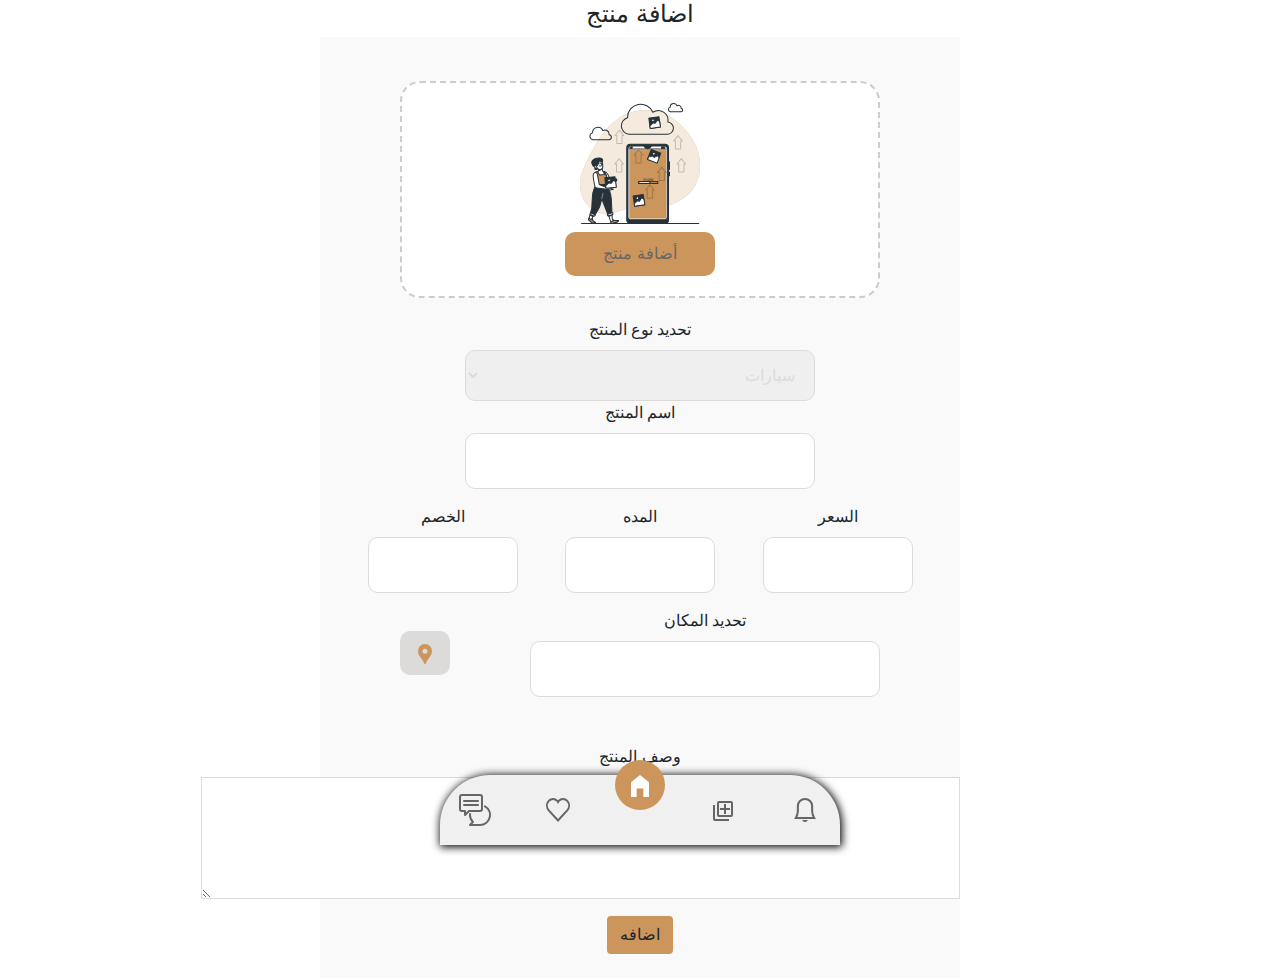
<file: addproduct.html>
<!DOCTYPE html>
<html lang="en" dir="rtl">

<head>
    <meta charset="UTF-8">
    <meta http-equiv="X-UA-Compatible" content="IE=edge">
    <meta name="viewport" content="width=device-width, initial-scale=1.0">
    <link rel="stylesheet" href="css/style.css">
    <link href="https://cdn.jsdelivr.net/npm/bootstrap@5.0.2/dist/css/bootstrap.min.css" rel="stylesheet">
    <link rel="stylesheet" href="https://cdnjs.cloudflare.com/ajax/libs/font-awesome/6.3.0/css/all.min.css">
    <link rel="stylesheet" href="https://cdnjs.cloudflare.com/ajax/libs/OwlCarousel2/2.3.4/assets/owl.carousel.min.css"
        integrity="sha512-tS3S5qG0BlhnQROyJXvNjeEM4UpMXHrQfTGmbQ1gKmelCxlSEBUaxhRBj/EFTzpbP4RVSrpEikbmdJobCvhE3g=="
        crossorigin="anonymous" referrerpolicy="no-referrer" />
    <link rel="stylesheet"
        href="https://cdnjs.cloudflare.com/ajax/libs/OwlCarousel2/2.3.4/assets/owl.theme.default.min.css"
        integrity="sha512-sMXtMNL1zRzolHYKEujM2AqCLUR9F2C4/05cdbxjjLSRvMQIciEPCQZo++nk7go3BtSuK9kfa/s+a4f4i5pLkw=="
        crossorigin="anonymous" referrerpolicy="no-referrer" />

    <title>LEPGO</title>
    <link rel="stylesheet" href="https://stackpath.bootstrapcdn.com/bootstrap/4.5.2/css/bootstrap.min.css"
        crossorigin="anonymous">
    <link rel="stylesheet" href="https://stackpath.bootstrapcdn.com/font-awesome/4.7.0/css/font-awesome.min.css"
        crossorigin="anonymous">
    <script src="https://code.jquery.com/jquery-1.11.3.min.js" crossorigin="anonymous"></script>
    <script src="https://stackpath.bootstrapcdn.com/bootstrap/4.5.2/js/bootstrap.min.js"
        crossorigin="anonymous"></script>
</head>

<body>



    <!--Section Add Products-->
    <section class="Addproduct">
        <div>
            <h4 class="text-center">اضافة منتج</h4>
        </div>
        <div class="details_product  m-auto py-4">
            <div id="drop-area">
                <form class="my-form text-center">
                    <div id="trustForm">
                        <input type="file" id="fileElem" multiple accept="image/*" onchange="handleFiles(this.files)">
                        <label class="button" for="fileElem">
                            <img src="imgs/Uploading-bro.svg" alt="">
                        </label>
                        <br>
                        <span>أضافة منتج</span>
                    </div>
                    <div>
                        <label for="cars">تحديد نوع المنتج</label>
                        <br>
                        <select id="cars" name="cars">
                            <option value="volvo">سيارات</option>
                            <option value="saab">اجهزة الكترونيه</option>
                            <option value="fiat">اجهوه كهربائيه</option>
                            <option value="audi">اجهزه طبيه</option>
                        </select>
                    </div>
                    <div>
                        <label for="text">اسم المنتج</label>
                        <br>
                        <input type="text" name="text" id="text">
                    </div>
                    <div class="d-flex justify-content-evenly align-items-center price mt-3">
                        <div >
                            <label for="text">السعر</label>
                            <br>
                            <input type="text" name="text" id="text">
                        </div>
                        <div >
                            <label for="text">المده</label>
                            <br>
                            <input type="text" name="text" id="text">
                        </div>
                        <div >
                            <label for="text">الخصم</label>
                            <br>
                            <input type="text" name="text" id="text">
                        </div>
                    </div>
                    <div class="d-flex justify-content-evenly  s mt-3">
                        <div>
                            <label for="place">تحديد المكان</label>
                            <br>
                            <input type="text" id="place">
                        </div>
                        <div class="square">
                            <img src="imgs/location_pin.svg" alt="">
                        </div>
                    </div>
                    <div class="mt-5">
                        <label for="descripe">وصف المنتج</label>
                        <br>
                        <textarea name="textarea" id="textarea" cols="80" rows=5"></textarea>
                    </div>
                    <button class="btn" id="add">اضافه</button>
                </form>
            </div>
        </div>
    </section>
    <!--Section Add Products-->
















    <!--section Footer-->
    <section class="nav_footer">
        <div class="footer_items d-flex justify-content-between align-items-center ">
            <div>
                <a href="notification.html">
                    <img src="imgs/alarm.svg" alt="alarm">
                </a>
            </div>
            <div><a href="addproduct.html"><img src="imgs/add_to_photos.svg" alt="alarm"></a></div>
            <div><a href="index.html"><img src="imgs/home_filled.svg" alt="alarm"></a></div>
            <div><a href="favourite.html"><img src="imgs/favorite.svg" alt="alarm"></a></div>
            <div><a href="chat.html"><img src="imgs/13-chat.svg" alt="alarm"></a></div>
        </div>
    </section>
    <!--section Footer-->





    <script src="https://cdnjs.cloudflare.com/ajax/libs/jquery/3.6.4/jquery.min.js"
        integrity="sha512-pumBsjNRGGqkPzKHndZMaAG+bir374sORyzM3uulLV14lN5LyykqNk8eEeUlUkB3U0M4FApyaHraT65ihJhDpQ=="
        crossorigin="anonymous" referrerpolicy="no-referrer"></script>
    <script src="https://cdnjs.cloudflare.com/ajax/libs/OwlCarousel2/2.3.4/owl.carousel.min.js"
        integrity="sha512-bPs7Ae6pVvhOSiIcyUClR7/q2OAsRiovw4vAkX+zJbw3ShAeeqezq50RIIcIURq7Oa20rW2n2q+fyXBNcU9lrw=="
        crossorigin="anonymous" referrerpolicy="no-referrer"></script>
    <script src="https://cdn.jsdelivr.net/npm/bootstrap@5.0.2/dist/js/bootstrap.bundle.min.js"></script>
    <script src="js/index.js"></script>
</body>

</html>
</file>
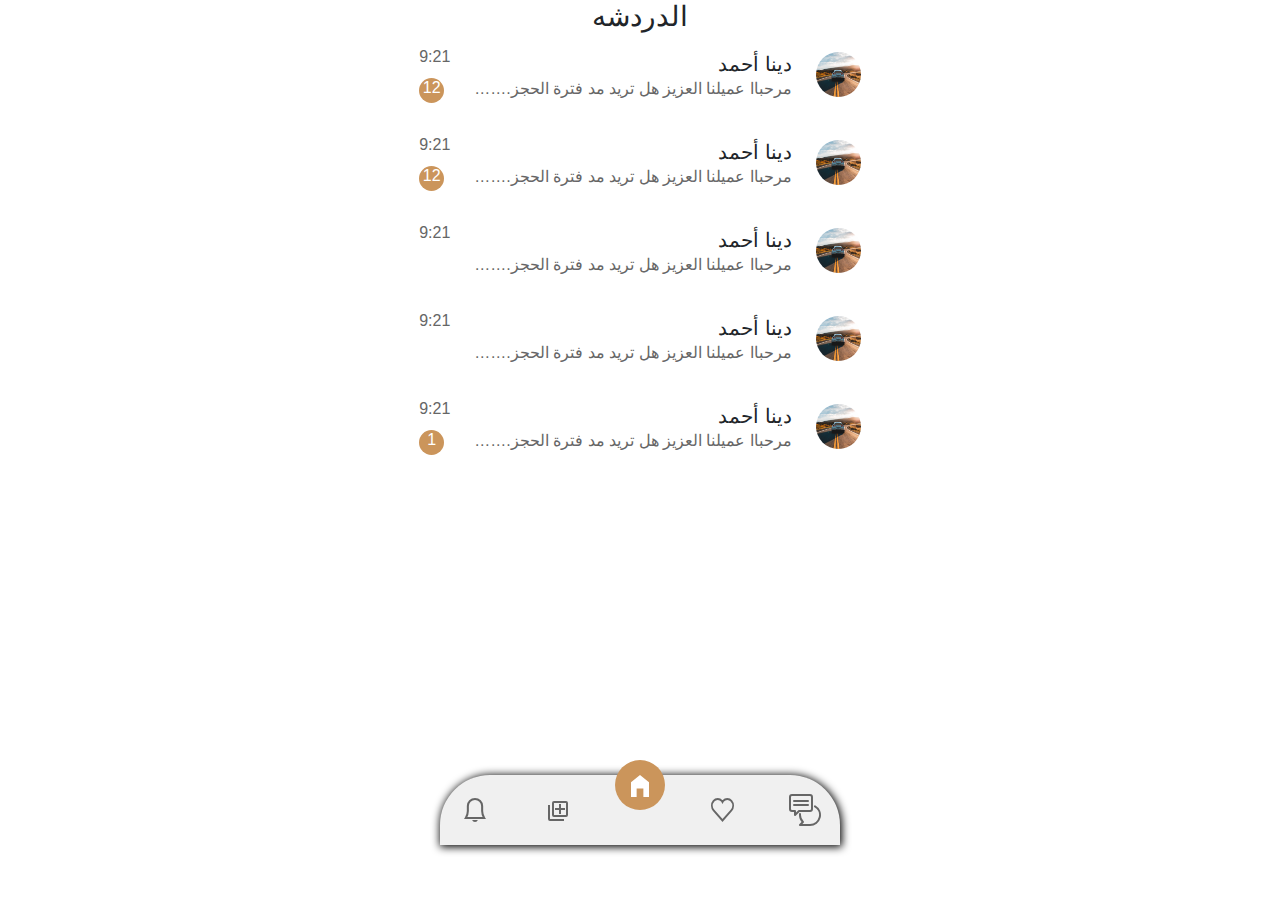
<file: chat.html>
<!DOCTYPE html>
<html lang="en">

<head>
    <meta charset="UTF-8">
    <meta http-equiv="X-UA-Compatible" content="IE=edge">
    <meta name="viewport" content="width=device-width, initial-scale=1.0">
    <link rel="stylesheet" href="css/style.css">
    <link href="https://cdn.jsdelivr.net/npm/bootstrap@5.0.2/dist/css/bootstrap.min.css" rel="stylesheet">
    <link rel="stylesheet" href="https://cdnjs.cloudflare.com/ajax/libs/font-awesome/6.3.0/css/all.min.css">
    <link rel="stylesheet" href="https://cdnjs.cloudflare.com/ajax/libs/OwlCarousel2/2.3.4/assets/owl.carousel.min.css"
        integrity="sha512-tS3S5qG0BlhnQROyJXvNjeEM4UpMXHrQfTGmbQ1gKmelCxlSEBUaxhRBj/EFTzpbP4RVSrpEikbmdJobCvhE3g=="
        crossorigin="anonymous" referrerpolicy="no-referrer" />
    <link rel="stylesheet"
        href="https://cdnjs.cloudflare.com/ajax/libs/OwlCarousel2/2.3.4/assets/owl.theme.default.min.css"
        integrity="sha512-sMXtMNL1zRzolHYKEujM2AqCLUR9F2C4/05cdbxjjLSRvMQIciEPCQZo++nk7go3BtSuK9kfa/s+a4f4i5pLkw=="
        crossorigin="anonymous" referrerpolicy="no-referrer" />

    <title>LEPGO</title>
    <link rel="stylesheet" href="https://stackpath.bootstrapcdn.com/bootstrap/4.5.2/css/bootstrap.min.css"
        crossorigin="anonymous">
    <link rel="stylesheet" href="https://stackpath.bootstrapcdn.com/font-awesome/4.7.0/css/font-awesome.min.css"
        crossorigin="anonymous">
    <script src="https://code.jquery.com/jquery-1.11.3.min.js" crossorigin="anonymous"></script>
    <script src="https://stackpath.bootstrapcdn.com/bootstrap/4.5.2/js/bootstrap.min.js"
        crossorigin="anonymous"></script>
</head>

<body>



    <!--section Chat-->
    <section>
        <h3 class="text-center">الدردشه</h3>
        <div class="contianer">
            <div class="big_chat m-auto">
                <div class="chat d-flex justify-content-center align-content-start">
                    <div>
                        <span> 9:21</span>
                        <div class="circle mt-3">12</div>
                    </div>
                    <div class="text-right px-4 chat_dialoge">
                        <h5>دينا أحمد</h5>
                        <p>…….مرحباا عميلنا العزيز هل تريد مد فترة الحجز</p>
                    </div>
                    <div>
                        <img src="imgs/Group 70@3x.png" alt="">
                    </div>
                </div>
                <div class="chat d-flex justify-content-center align-content-start">
                    <div>
                        <span> 9:21</span>
                        <div class="circle mt-3">12</div>
                    </div>
                    <div class="text-right px-4 chat_dialoge">
                        <h5>دينا أحمد</h5>
                        <p>…….مرحباا عميلنا العزيز هل تريد مد فترة الحجز</p>
                    </div>
                    <div>
                        <img src="imgs/Group 70@3x.png" alt="">
                    </div>
                </div>
                <div class="chat d-flex justify-content-center align-content-start">
                    <div>
                        <span> 9:21</span>
                        <!-- <div class="circle mt-3">12</div> -->
                    </div>
                    <div class="text-right px-4 chat_dialoge">
                        <h5>دينا أحمد</h5>
                        <p>…….مرحباا عميلنا العزيز هل تريد مد فترة الحجز</p>
                    </div>
                    <div>
                        <img src="imgs/Group 70@3x.png" alt="">
                    </div>
                </div>
                <div class="chat d-flex justify-content-center align-content-start">
                    <div>
                        <span> 9:21</span>
                        <!-- <div class="circle mt-3">12</div> -->
                    </div>
                    <div class="text-right px-4 chat_dialoge">
                        <h5>دينا أحمد</h5>
                        <p>…….مرحباا عميلنا العزيز هل تريد مد فترة الحجز</p>
                    </div>
                    <div>
                        <img src="imgs/Group 70@3x.png" alt="">
                    </div>
                </div>
                <div class="chat d-flex justify-content-center align-content-start">
                    <div>
                        <span> 9:21</span>
                        <div class="circle mt-3">1</div>
                    </div>
                    <div class="text-right px-4 chat_dialoge">
                        <h5>دينا أحمد</h5>
                        <p>…….مرحباا عميلنا العزيز هل تريد مد فترة الحجز</p>
                    </div>
                    <div>
                        <img src="imgs/Group 70@3x.png" alt="">
                    </div>
                </div>

            </div>
        </div>
    </section>
    <!--section chat-->





    <!--section Footer-->
    <section class="nav_footer">
        <div class="footer_items d-flex justify-content-between align-items-center ">
            <div>
                <a href="notification.html">
                    <img src="imgs/alarm.svg" alt="alarm">
                </a>
            </div>
            <div><a href="addproduct.html"><img src="imgs/add_to_photos.svg" alt="alarm"></a></div>
            <div><a href="index.html"><img src="imgs/home_filled.svg" alt="alarm"></a></div>
            <div><a href="favourite.html"><img src="imgs/favorite.svg" alt="alarm"></a></div>
            <div><a href="chat.html"><img src="imgs/13-chat.svg" alt="alarm"></a></div>
        </div>
    </section>
    <!--section Footer-->















    <script src="https://cdnjs.cloudflare.com/ajax/libs/jquery/3.6.4/jquery.min.js"
        integrity="sha512-pumBsjNRGGqkPzKHndZMaAG+bir374sORyzM3uulLV14lN5LyykqNk8eEeUlUkB3U0M4FApyaHraT65ihJhDpQ=="
        crossorigin="anonymous" referrerpolicy="no-referrer"></script>
    <script src="https://cdnjs.cloudflare.com/ajax/libs/OwlCarousel2/2.3.4/owl.carousel.min.js"
        integrity="sha512-bPs7Ae6pVvhOSiIcyUClR7/q2OAsRiovw4vAkX+zJbw3ShAeeqezq50RIIcIURq7Oa20rW2n2q+fyXBNcU9lrw=="
        crossorigin="anonymous" referrerpolicy="no-referrer"></script>
    <script src="https://cdn.jsdelivr.net/npm/bootstrap@5.0.2/dist/js/bootstrap.bundle.min.js"></script>
    <script src="js/index.js"></script>
</body>

</html>
</file>
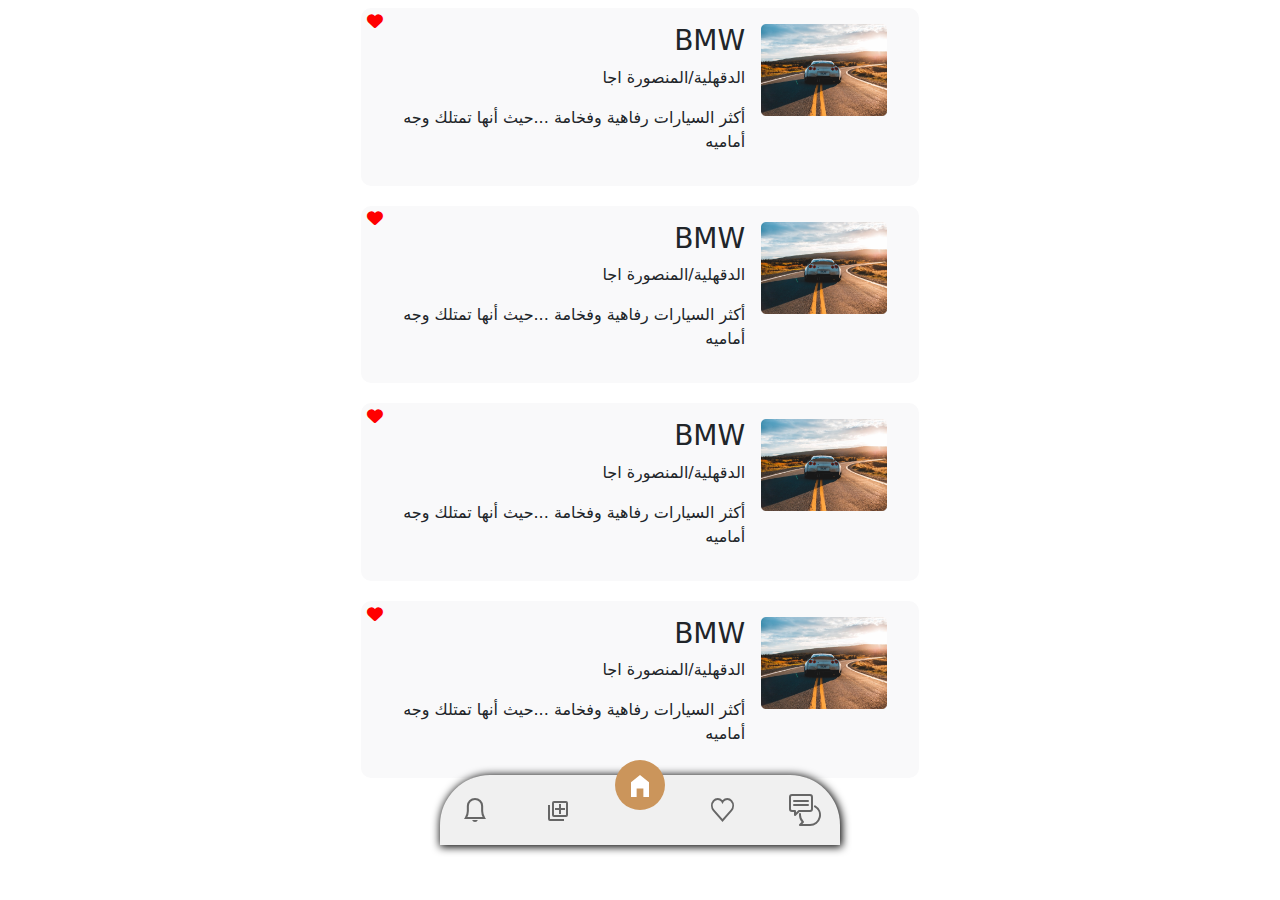
<file: favourite.html>
<!DOCTYPE html>
<html lang="en">

<head>
    <meta charset="UTF-8">
    <meta http-equiv="X-UA-Compatible" content="IE=edge">
    <meta name="viewport" content="width=device-width, initial-scale=1.0">
    <link rel="stylesheet" href="css/style.css">
    <link href="https://cdn.jsdelivr.net/npm/bootstrap@5.0.2/dist/css/bootstrap.min.css" rel="stylesheet">
    <link rel="stylesheet" href="https://cdnjs.cloudflare.com/ajax/libs/font-awesome/6.3.0/css/all.min.css">
    <link rel="stylesheet" href="https://cdnjs.cloudflare.com/ajax/libs/OwlCarousel2/2.3.4/assets/owl.carousel.min.css"
        integrity="sha512-tS3S5qG0BlhnQROyJXvNjeEM4UpMXHrQfTGmbQ1gKmelCxlSEBUaxhRBj/EFTzpbP4RVSrpEikbmdJobCvhE3g=="
        crossorigin="anonymous" referrerpolicy="no-referrer" />
    <link rel="stylesheet"
        href="https://cdnjs.cloudflare.com/ajax/libs/OwlCarousel2/2.3.4/assets/owl.theme.default.min.css"
        integrity="sha512-sMXtMNL1zRzolHYKEujM2AqCLUR9F2C4/05cdbxjjLSRvMQIciEPCQZo++nk7go3BtSuK9kfa/s+a4f4i5pLkw=="
        crossorigin="anonymous" referrerpolicy="no-referrer" />
</head>

<body>

    <section class="fav_items mt-2">
        <div class="container">
            <div class="m-auto items">
                <div class="image d-flex justify-content-center align-items-start py-3 px-3">
                    <div dir="rtl">
                        <h3>BMW</h3>
                        <p>الدقهلية/المنصورة اجا</p>
                        <p>أكثر السيارات رفاهية وفخامة ...حيث أنها تمتلك وجه أماميه</p>
                    </div>
                    <img src="imgs/Group 70@3x.png" alt="" class="px-3">
                    <div class="heart"><i class="fa-solid fa-heart" id="heart"></i></div>
                </div>
                <div class="image d-flex justify-content-center align-items-start py-3 px-3">
                    <div dir="rtl">
                        <h3>BMW</h3>
                        <p>الدقهلية/المنصورة اجا</p>
                        <p>أكثر السيارات رفاهية وفخامة ...حيث أنها تمتلك وجه أماميه</p>
                    </div>
                    <img src="imgs/Group 70@3x.png" alt="" class="px-3">
                    <div class="heart"><i class="fa-solid fa-heart" id="heart"></i></div>
                </div>
                <div class="image d-flex justify-content-center align-items-start py-3 px-3">
                    <div dir="rtl">
                        <h3>BMW</h3>
                        <p>الدقهلية/المنصورة اجا</p>
                        <p>أكثر السيارات رفاهية وفخامة ...حيث أنها تمتلك وجه أماميه</p>
                    </div>
                    <img src="imgs/Group 70@3x.png" alt="" class="px-3">
                    <div class="heart"><i class="fa-solid fa-heart" id="heart"></i></div>
                </div>
                <div class="image d-flex justify-content-center align-items-start py-3 px-3">
                    <div dir="rtl">
                        <h3>BMW</h3>
                        <p>الدقهلية/المنصورة اجا</p>
                        <p>أكثر السيارات رفاهية وفخامة ...حيث أنها تمتلك وجه أماميه</p>
                    </div>
                    <img src="imgs/Group 70@3x.png" alt="" class="px-3">
                    <div class="heart"><i class="fa-solid fa-heart" id="heart"></i></div>
                </div>
            </div>
        </div>
    </section>








    <!--section Footer-->
    <section class="nav_footer">
        <div class="footer_items d-flex justify-content-between align-items-center ">
            <div>
                <a href="notification.html">
                    <img src="imgs/alarm.svg" alt="alarm">
                </a>
            </div>
            <div><a href="addproduct.html"><img src="imgs/add_to_photos.svg" alt="alarm"></a></div>
            <div><a href="index.html"><img src="imgs/home_filled.svg" alt="alarm"></a></div>
            <div><a href="favourite.html"><img src="imgs/favorite.svg" alt="alarm"></a></div>
            <div><a href="chat.html"><img src="imgs/13-chat.svg" alt="alarm"></a></div>
        </div>
    </section>
    <!--section Footer-->



    <script src="https://cdnjs.cloudflare.com/ajax/libs/jquery/3.6.4/jquery.min.js"
        integrity="sha512-pumBsjNRGGqkPzKHndZMaAG+bir374sORyzM3uulLV14lN5LyykqNk8eEeUlUkB3U0M4FApyaHraT65ihJhDpQ=="
        crossorigin="anonymous" referrerpolicy="no-referrer"></script>
    <script src="https://cdnjs.cloudflare.com/ajax/libs/OwlCarousel2/2.3.4/owl.carousel.min.js"
        integrity="sha512-bPs7Ae6pVvhOSiIcyUClR7/q2OAsRiovw4vAkX+zJbw3ShAeeqezq50RIIcIURq7Oa20rW2n2q+fyXBNcU9lrw=="
        crossorigin="anonymous" referrerpolicy="no-referrer"></script>
    <script src="https://cdn.jsdelivr.net/npm/bootstrap@5.0.2/dist/js/bootstrap.bundle.min.js"></script>
    <script src="js/index.js"></script>
</body>

</html>
</file>
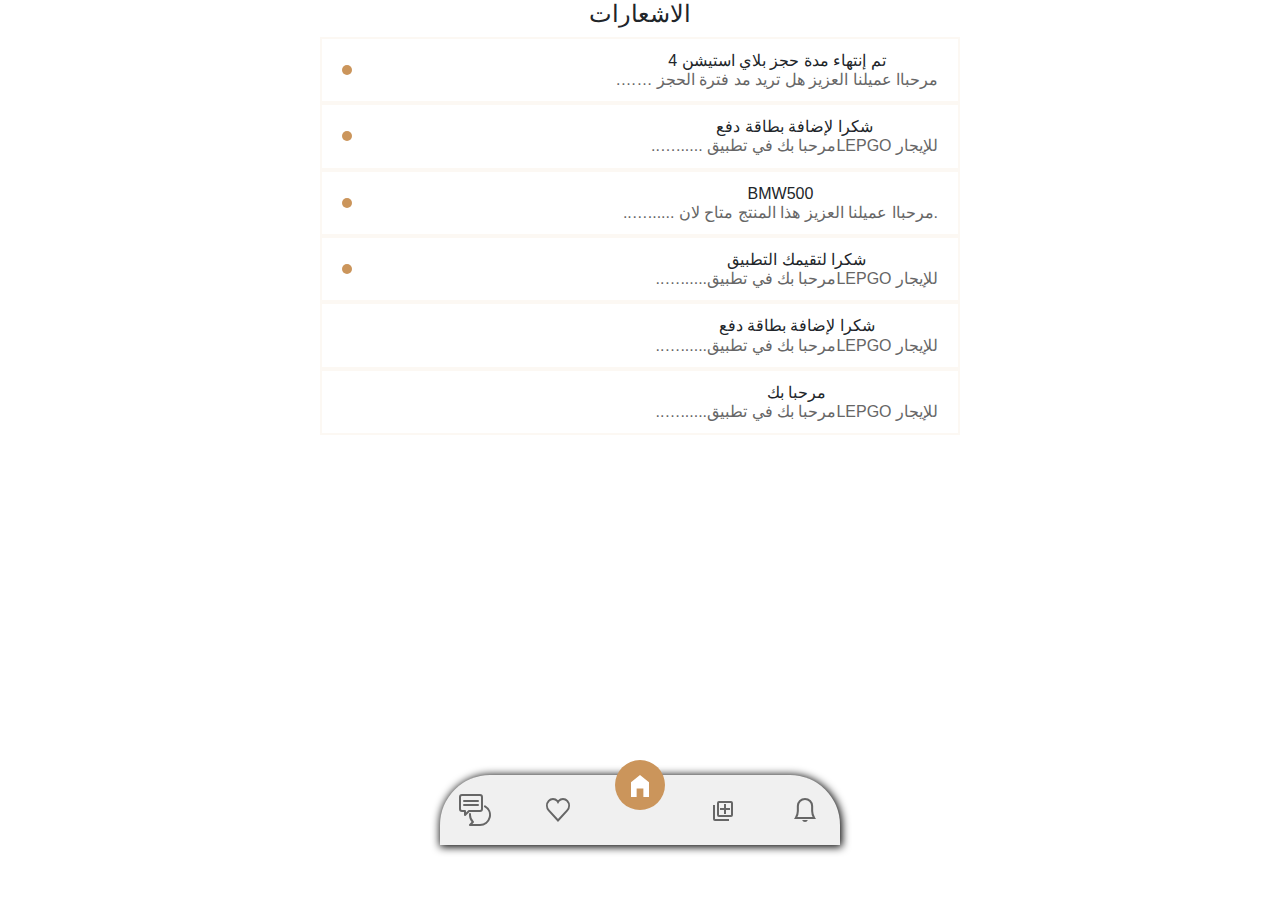
<file: notification.html>
<!DOCTYPE html>
<html lang="en" dir="rtl">

<head>
    <meta charset="UTF-8">
    <meta http-equiv="X-UA-Compatible" content="IE=edge">
    <meta name="viewport" content="width=device-width, initial-scale=1.0">
    <link rel="stylesheet" href="css/style.css">
    <link href="https://cdn.jsdelivr.net/npm/bootstrap@5.0.2/dist/css/bootstrap.min.css" rel="stylesheet">
    <link rel="stylesheet" href="https://cdnjs.cloudflare.com/ajax/libs/font-awesome/6.3.0/css/all.min.css">
    <link rel="stylesheet" href="https://cdnjs.cloudflare.com/ajax/libs/OwlCarousel2/2.3.4/assets/owl.carousel.min.css"
        integrity="sha512-tS3S5qG0BlhnQROyJXvNjeEM4UpMXHrQfTGmbQ1gKmelCxlSEBUaxhRBj/EFTzpbP4RVSrpEikbmdJobCvhE3g=="
        crossorigin="anonymous" referrerpolicy="no-referrer" />
    <link rel="stylesheet"
        href="https://cdnjs.cloudflare.com/ajax/libs/OwlCarousel2/2.3.4/assets/owl.theme.default.min.css"
        integrity="sha512-sMXtMNL1zRzolHYKEujM2AqCLUR9F2C4/05cdbxjjLSRvMQIciEPCQZo++nk7go3BtSuK9kfa/s+a4f4i5pLkw=="
        crossorigin="anonymous" referrerpolicy="no-referrer" />

    <title>LEPGO</title>
    <link rel="stylesheet" href="https://stackpath.bootstrapcdn.com/bootstrap/4.5.2/css/bootstrap.min.css"
        crossorigin="anonymous">
    <link rel="stylesheet" href="https://stackpath.bootstrapcdn.com/font-awesome/4.7.0/css/font-awesome.min.css"
        crossorigin="anonymous">
    <script src="https://code.jquery.com/jquery-1.11.3.min.js" crossorigin="anonymous"></script>
    <script src="https://stackpath.bootstrapcdn.com/bootstrap/4.5.2/js/bootstrap.min.js"
        crossorigin="anonymous"></script>
</head>

<body>



    <!--Section Notification-->
    <section class="notification">
        <div>
            <h4 class="text-center">الاشعارات</h4>
            <div class="true">
                <div class="notification_Detials d-flex justify-content-between align-items-center w-50 m-auto text-center">
                    <div class="info">
                        <p>تم إنتهاء مدة حجز بلاي استيشن 4</p>
                        <span>مرحباا عميلنا العزيز هل تريد مد فترة الحجز …….</span>
                    </div>
                    <div class="circle"></div>
                </div>

                <div class="notification_Detials d-flex justify-content-between align-items-center w-50 m-auto text-center">
                    <div class="info">
                        <p>شكرا لإضافة بطاقة دفع</p>
                        <span>للإيجار LEPGOمرحبا بك في تطبيق ......…..</span>
                    </div>
                    <div class="circle"></div>
                </div>

                <div class="notification_Detials d-flex justify-content-between align-items-center w-50 m-auto text-center">
                    <div class="info">
                        <p>BMW500</p>
                        <span>.مرحباا عميلنا العزيز هذا المنتج متاح لان ......…..</span>
                    </div>
                    <div class="circle"></div>
                </div>

                <div class="notification_Detials d-flex justify-content-between align-items-center w-50 m-auto text-center">
                    <div class="info">
                        <p>شكرا لتقيمك التطبيق</p>
                        <span>للإيجار LEPGOمرحبا بك في تطبيق......…..</span>
                    </div>
                    <div class="circle"></div>
                </div>

                <div class="notification_Detials d-flex justify-content-between align-items-center w-50 m-auto text-center">
                    <div class="info">
                        <p>شكرا لإضافة بطاقة دفع</p>
                        <span>للإيجار LEPGOمرحبا بك في تطبيق......…..</span>
                    </div>
                    <!-- <div class="circle"></div> -->
                </div>

                <div class="notification_Detials d-flex justify-content-between align-items-center w-50 m-auto text-center">
                    <div class="info">
                        <p>مرحبا بك</p>
                        <span>للإيجار LEPGOمرحبا بك في تطبيق......…..</span>
                    </div>
                    <!-- <div class="circle"></div> -->
                </div>
            </div>
        </div>
    </section>
    <!--Section Notification-->








    <!--section Footer-->
    <section class="nav_footer">
        <div class="footer_items d-flex justify-content-between align-items-center ">
            <div>
                <a href="notification.html">
                    <img src="imgs/alarm.svg" alt="alarm">
                </a>
            </div>
            <div><a href="addproduct.html"><img src="imgs/add_to_photos.svg" alt="alarm"></a></div>
            <div><a href="index.html"><img src="imgs/home_filled.svg" alt="alarm"></a></div>
            <div><a href="favourite.html"><img src="imgs/favorite.svg" alt="alarm"></a></div>
            <div><a href="chat.html"><img src="imgs/13-chat.svg" alt="alarm"></a></div>
        </div>
    </section>
    <!--section Footer-->



    <script src="https://cdnjs.cloudflare.com/ajax/libs/jquery/3.6.4/jquery.min.js"
        integrity="sha512-pumBsjNRGGqkPzKHndZMaAG+bir374sORyzM3uulLV14lN5LyykqNk8eEeUlUkB3U0M4FApyaHraT65ihJhDpQ=="
        crossorigin="anonymous" referrerpolicy="no-referrer"></script>
    <script src="https://cdnjs.cloudflare.com/ajax/libs/OwlCarousel2/2.3.4/owl.carousel.min.js"
        integrity="sha512-bPs7Ae6pVvhOSiIcyUClR7/q2OAsRiovw4vAkX+zJbw3ShAeeqezq50RIIcIURq7Oa20rW2n2q+fyXBNcU9lrw=="
        crossorigin="anonymous" referrerpolicy="no-referrer"></script>
    <script src="https://cdn.jsdelivr.net/npm/bootstrap@5.0.2/dist/js/bootstrap.bundle.min.js"></script>
    <script src="js/index.js"></script>
</body>

</html>
</file>
<file: css/style.css>
* {
	box-sizing: border-box;
	margin: 0;
	padding: 0;
}

h1, h2,h3, h4, h5, h6 {
	color:#666666
}


:root {
	--colorSecondary: #23cba5;
	--colorMain: #CB955B;
	--colorThird: #F0F0F0;
	--colorFourth: #F9F9FA;
	--colorFive: #F5F5F5;
}


/**Style Section Nav */

.nav .profile img {
	width: 40px;
	height: 40px;
	border-radius: 50%;
	-webkit-border-radius: 50%;
	-moz-border-radius: 50%;
	-ms-border-radius: 50%;
	-o-border-radius: 50%;
}


.nav .logo p {
	font-size: 32px;
	font-style: Helvetica;
}

.nav .logo p span {
	color: var(--colorMain);
}

.nav .setting {
	cursor: pointer;
}


.nav .setting button ,.overlay button{
	background-color: var(--colorSecondary);
	color: white;

}
.overlay button{
	text-align: center;
	margin:auto 20px;
	padding: 5px;
}



/**Style Section Nav */







/**Style For overlay */
.overlay,
.overlayTwo {
	width: 100%;
	height: 100%;
	position: fixed;
	top: 0;
	left: 0;
	right: 0;
	bottom: 0;
	transform: translateX(-100%);
	background-color: rgb(255, 255, 255);
	z-index: 5000;
	-webkit-transform: translateX(-100%);
	-moz-transform: translateX(-100%);
	-ms-transform: translateX(-100%);
	-o-transform: translateX(-100%);
	overflow: scroll;
}

.overlay .close,
.overlayTwo .closeTwo {
	width: 40px;
	height: 40px;
	border-radius: 50%;
	-webkit-border-radius: 50%;
	-moz-border-radius: 50%;
	-ms-border-radius: 50%;
	-o-border-radius: 50%;
	cursor: pointer;
	background-color: var(--colorThird);
	padding: 10px;
	text-align: center;
	font-size: 25px;
	display: flex;
	justify-content: center;
	align-items: center;
}


.overlay .fact {
	width: 80%;
	position: absolute;
	top: 50%;
	left: 50%;
	transform: translate(-50%, -50%);
	-webkit-transform: translate(-50%, -50%);
	-moz-transform: translate(-50%, -50%);
	-ms-transform: translate(-50%, -50%);
	-o-transform: translate(-50%, -50%);
	display: flex;
	justify-content: space-between;
	align-items: center;
}

.overlay .links div {
	width: 40px;
	height: 40px;
	margin: 15px;
	border-radius: 50%;
	-webkit-border-radius: 50%;
	-moz-border-radius: 50%;
	-ms-border-radius: 50%;
	-o-border-radius: 50%;
	text-align: center;
	display: flex;
	justify-content: center;
	align-items: center;
	background-color: var(--colorThird);
	font-size: 25px;
	/* color:#1959da; */
}

.overlay .links div:nth-child(1),
.overlay .links div:nth-child(4) {
	color: #4267B2;
}

.overlay .links div:nth-child(2) {
	color: #09a795;
}

.overlay .links div:nth-child(3) {
	color: #1DA1F2;
}

.profile_settings div {
	width: 350px;
	background-color: var(--colorFourth);
	padding: 10px;
	border-radius: 20px;
	-webkit-border-radius: 20px;
	-moz-border-radius: 20px;
	-ms-border-radius: 20px;
	-o-border-radius: 20px;
	position: relative;
	margin: 15px;
}

.profile_settings div i {
	position: absolute;
	right: 20px;
	top: 40%;
}

.image_profile img {
	width: 120px;
	height: 120px;
	border-radius: 50%;
	-webkit-border-radius: 50%;
	-moz-border-radius: 50%;
	-ms-border-radius: 50%;
	-o-border-radius: 50%;
}

.link {
	text-decoration: none;
	color: var(--colorMain);
}

.link:hover {
	color: var(--colorMain);
	text-decoration: none;
}

.overlayTwo .card-body {
	background-color: #E9D2BA;
}

.overlayTwo .card {
	margin-bottom: 30px;
}

/**Style For overlay  , overlayTwo*/




/**Style For search */
.search input[type="search"] {
	background-color: var(--colorFive);
}

/**Style For search */




/** Style Section Product */

.product h3 {
	color: #3B3B3B;
}

.product .product_details .card {
	margin-bottom: 25px;
	min-height: 350px;
	border-radius: 10px;
	-webkit-border-radius: 10px;
	-moz-border-radius: 10px;
	-ms-border-radius: 10px;
	-o-border-radius: 10px;
}

.product .product_details .card .card-body {
	background-color: #F9F9FA
}

.product .product_details .card .card-body .card-title {
	color: #3B3B3B;
}

.product .card .card-body img {
	width: 25px !important;
}

.product .card .card-body span {
	font-size: 14px;
}

#day {
	color: var(--colorMain);
}

/** Style Section Product */

/**style Section Footer */

.nav_footer .footer_items {
	width: 400px;
	background-color: #F0F0F0;
	box-shadow: 1px 1px 8px 1px #000;
	padding: 10px;
	margin: auto;
	border-top-right-radius: 50px;
	border-top-left-radius: 50px;
	position: fixed;
	top: 90%;
	left: 50%;
	transform: translate(-50%, -50%);
	z-index: 2;
}

.nav_footer .footer_items div {
	width: 50px;
	height: 50px;
	border-radius: 50%;
	-webkit-border-radius: 50%;
	-moz-border-radius: 50%;
	-ms-border-radius: 50%;
	-o-border-radius: 50%;
	display: flex;
	justify-content: center;
	align-items: center;
}

.nav_footer .footer_items div:nth-child(3) {
	margin-top: -50px;
	background-color: var(--colorMain);
}

/**style Section Footer */





@media(max-width:768px) {
	.nav .setting button {
		display: none;
	}

	.profile_settings div {
		width: 100%;
	}

	.overlay .fact {
		flex-direction: column;
	}

	.profile_settings {
		width: 300px;
	}

	.overlay .links {
		flex-direction: row;
	}

	.nav_footer .footer_items {
		width: 350px;
		padding: 5px;
	}

	.true {
		width: 350px;
	}
}

/**
 * style Slider
 */

@import url('https://fonts.googleapis.com/css2?family=Roboto:ital,wght@0,100;0,300;0,400;0,500;0,700;0,900;1,100;1,300;1,400;1,500;1,700;1,900&display=swap');

.scroll-tabs {
	position: relative;
	font-family: "Roboto", sans-serif;
	background: #eee;
}

.scroll-tabs .nav-tabs {
	border-bottom: none;
}

.scroll-tabs .nav-tabs.nav-justified>li>a {
	border: none;
	border-radius: 0;
}

.scroll-tabs .nav-tabs.nav-justified>.active>a,
.scroll-tabs .nav-tabs.nav-justified>.active>a:hover,
.scroll-tabs .nav-tabs.nav-justified>.active>a:focus {
	border: none;
}

.scroll-tabs .nav-tabs>li.active>a,
.scroll-tabs .nav-tabs>li.active>a:hover,
.scroll-tabs .nav-tabs>li.active>a:focus {
	color: red;
	cursor: default;
	background-color: transparent;
	border: none;
	border-bottom-color: transparent;
	opacity: 1;
}

.scroll-tabs .nav-tabs>li {
	margin-bottom: 0;
	line-height: 50px;
}

.scroll-tabs .nav-tabs>li>a {
	padding: 1.125rem 1.5rem 1.0625rem;
	color: rgba(0, 0, 0, 0.54);
	font-size: 0.875rem;
	font-weight: 500;
	margin-right: 0;
	line-height: 1;
	border: none;
	border-radius: 0;
	text-transform: uppercase;
	text-decoration: none;
	border-radius: 10px;
	-webkit-border-radius: 10px;
	-moz-border-radius: 10px;
	-ms-border-radius: 10px;
	-o-border-radius: 10px;
}

/* .scroll-tabs .nav-tabs > li > a:hover, .scroll-tabs .nav-tabs > li > a:focus {
	border-color: transparent;
	background-color: #f2f2f2;
} */
.scroll-tabs .scroll-tab-active-bar {
	position: absolute;
	bottom: 0;
	width: 25%;
	height: 3px;
	background: #000;
	transition: all 0.2s ease-in-out;
}

.scroll-tabs-bg {
	background-color: #000;
}

.scroll-tabs-bg .nav-tabs>li>a {
	color: black;
	font-size: 20px;
}

.scroll-tabs-bg .nav-tabs>li>a>img {
	width: 25px;
}

.scroll-tabs-bg .nav-tabs>li>a>span {
	margin-right: 15px;
}

.scroll-tabs-bg .nav-tabs>li .dropdown-menu a {
	color: #333333;
}

.scroll-tabs-bg .nav-tabs>li.active>a,
.scroll-tabs-bg .nav-tabs>li.active>a:hover,
.scroll-tabs-bg .nav-tabs>li.active>a:focus {
	color: rgb(0, 0, 0);
	font-weight: 500;
}

.scroll-tabs-bg .scroll-tabs-scroll-right,
.scroll-tabs-bg .scroll-tabs-scroll-left {
	background-color: #fff;
	color: black;
	width: 50px;
	height: 50px;
	border-radius: 50%;
	-webkit-border-radius: 50%;
	-moz-border-radius: 50%;
	-ms-border-radius: 50%;
	-o-border-radius: 50%;
	box-shadow: 1px 1px 10px 1px #000;
}

.scroll-tabs-scroll-container {
	display: block;
	width: 100%;
	position: relative;
	overflow: hidden;
	background-color: #fff;
}

.scroll-tabs-scroll-right {
	float: right;
	right: 0;
	top: 0;
}

.scroll-tabs-scroll-left {
	float: left;
	left: 0;
}

.scroll-tabs-scroll-right,
.scroll-tabs-scroll-left {
	position: absolute;
	z-index: 99;
	text-align: center;
	cursor: pointer;
	display: none;
	white-space: no-wrap;
	vertical-align: middle;
	padding: 0.75rem 1.5rem 0.375rem;
	background-color: #fff;
	color: #868e96;
	line-height: 1.7;
}

.tab-content {
	margin-top: 25px;
	background: #fff;
	padding: 15px;
}

h1 {
	font-size: 90px;
	color: #000;
	position: absolute;
	top: 45%;
	text-align: center;
	font-weight: 900;
	display: block;
	left: 0;
	right: 0;
	line-height: 110px;
}

.slider {
	width: 90%;
	margin: auto;
}

.card img {
	width: 100% !important;
	max-height: 150px;
}

.cars>div {
	padding: 10px;
}

.homes>div {
	margin-bottom: 15px;
	padding: 10px;
}

.dropdown-menu {
	position: absolute !important;
	left: -150% !important;
	width: 450px;
	margin-top: 10px !important;
}




.nav-tabs>li {
	width: 80px;
	height: 80px;
	/* margin: 2px; */
	border-radius: 50%;
	-webkit-border-radius: 50%;
	-moz-border-radius: 50%;
	-ms-border-radius: 50%;
	-o-border-radius: 50%;
	display: flex;
	justify-content: center;
	align-items: center;
	text-align: center;
	background-color: var(--colorFive);
	text-align: center;
}

.nav-tabs>li>a {
	text-align: center;
}

.nav-tabs .vector {
	width: 50px !important;
}

/**
 * End Of style Slider
 */


/**Style Notification Details */
.notification .notification_Detials {
	margin-bottom: 50px;
	border: 2px solid #FCF8F3;
	padding: 20px;
}

.notification .notification_Detials:hover {
	background-color: #FCF8F3;
}

.notification .notification_Detials .info {
	line-height: 20%;
}

.notification .notification_Detials .info span {
	color: #666666;
}

.notification .notification_Detials .circle  , .big_chat .chat .circle{
	width: 10px;
	height: 10px;
	border-radius: 50%;
	-webkit-border-radius: 50%;
	-moz-border-radius: 50%;
	-ms-border-radius: 50%;
	-o-border-radius: 50%;
	background-color: #CB955B;
}

/**Style Notification Details */

/**Style Section Add Products  */
.details_product {
	background-color: #F9F9FA;
	width:50%;
}

.my-form span {
	display: inline-block;
	padding: 10px;
	background-color: var(--colorMain);
	border-radius: 10px;
	-webkit-border-radius: 10px;
	-moz-border-radius: 10px;
	-ms-border-radius: 10px;
	-o-border-radius: 10px;
	width: 150px;
	color: #666666;
}


#trustForm {
	background-color: #fff;
	border: 2px dashed #ccc;
	border-radius: 20px;
	width: 480px;
	font-family: sans-serif;
	margin: 20px auto;
	padding: 20px;
}

#fileElem {
	display: none;
}

#cars , input[type="text"]{
	width:350px;
	border: 1px solid #DDDBDA;
	outline: none;
	padding:15px;
	color:#DDDBDA;
	border-radius:10px;
	-webkit-border-radius:10px;
	-moz-border-radius:10px;
	-ms-border-radius:10px;
	-o-border-radius:10px;
}
option{
	color: black;
}
.price div{
	width:150px;
}
.price div input[type="text"]{
	width:100%;
}
.square{
	width:50px;
	background-color: #DDDBDA;
	padding:10px;
	border-radius: 10px;
	-webkit-border-radius: 10px;
	-moz-border-radius: 10px;
	-ms-border-radius: 10px;
	-o-border-radius: 10px;
}
textarea{
	border:1px solid #DDDBDA;
}
#add{
	background-color: var(--colorMain);
	margin-top:10px;
}
.s{
	align-items: center;
}
/**Style Section Add Products  */


/**Style Section Favourit in fav in html  */
.fav_items .image{
	position: relative;
	background-color: #F9F9FA;
	border-radius: 10px;
	-webkit-border-radius: 10px;
	-moz-border-radius: 10px;
	-ms-border-radius: 10px;
	-o-border-radius: 10px;
	margin-bottom: 20px;
}
.fav_items .image .heart{
	position: absolute;
	top:1%;
	left:1%;
}
.fav_items .image img{
	width:30% !important;
}
.items{
	width:50%;
}
#heart{
	color:red;
}
/**Style Section Favourit in fav in html  */



/**Style section chat */
.big_chat{
	width:50%;
}
.big_chat .chat .chat_dialoge p{
	color: #666666;
}
.big_chat .chat  span{
	color:#666666;
}
.big_chat .chat{
	/* background-color: red; */
	padding:10px;
	/* border: 1px solid #666666; */
	margin-bottom: 10px;
}
.big_chat .chat img{
	width:45px;
	height:45px;
	border-radius: 50%;
	-webkit-border-radius: 50%;
	-moz-border-radius: 50%;
	-ms-border-radius: 50%;
	-o-border-radius: 50%;
	vertical-align: middle;;
}
.big_chat .chat div{
	line-height: 10px;
}
.big_chat .chat .circle{
	width:25px;
	color: white;
	height:25px;
	text-align: center;
	padding-top: 5px;
}
/**Style section chat */
























@media(max-width:768px) {
	.nav .setting button {
		display: none;
	}

	.profile_settings div {
		width: 100%;
	}

	.overlay .fact {
		flex-direction: column;
	}

	.profile_settings {
		width: 300px;
	}

	.overlay .links {
		flex-direction: row;
	}

	.nav_footer .footer_items {
		width: 350px;
		padding: 5px;
	}

	.notification .notification_Detials {
		/* background-color: red; */
		width: 350px !important;
	}

	.notification .notification_Detials div {
		line-height: 100% !important;
	}
	.details_product{
		width:100%;
	}
	#trustForm{
		width:250px;
	}
	.price div input[type="text"]{
		width:70%;
	}
	textarea{
		width:90%;
	}
	.square{
		margin-top:20px;
	}
	#place{
		width:100%
	}
	.s{
		align-items:center;
	}
	.items{
		width: 100%;
	}
	.image{
		width:100%;
	}
	.big_chat{
		width:100%;
	}
	.big_chat .chat div{
		line-height:100%;
	}
	.form-style-5{
		width:320px !important;
		height:400px  !important;
		overflow: scroll;
	}
}















.form-style-5{
    width: 80%;
    padding: 10px 20px;
    background: #f4f7f8;
    margin: 10px auto;
    padding: 20px;
    background: #f4f7f8;
    border-radius: 8px;
    font-family: Georgia, "Times New Roman", Times, serif;
}
.form-style-5 fieldset{
    border: none;
}
.form-style-5 legend {
    font-size: 0.5em;
    margin-bottom: 10px;
}
.form-style-5 label {
    display: block;
    margin-bottom: 8px;
}
.form-style-5 input[type="text"],
.form-style-5 input[type="date"],
.form-style-5 input[type="datetime"],
.form-style-5 input[type="email"],
.form-style-5 input[type="number"],
.form-style-5 input[type="search"],
.form-style-5 input[type="time"],
.form-style-5 input[type="url"],
.form-style-5 textarea,
.form-style-5 select {
    font-family: Georgia, "Times New Roman", Times, serif;
    background: rgba(255,255,255,.1);
    border: none;
    border-radius: 4px;
    font-size: 16px;
    margin: 0;
    outline: 0;
    padding: 7px;
    width: 100%;
    box-sizing: border-box; 
    -webkit-box-sizing: border-box;
    -moz-box-sizing: border-box; 
    background-color: #e8eeef;
    color:#8a97a0;
    -webkit-box-shadow: 0 1px 0 rgba(0,0,0,0.03) inset;
    box-shadow: 0 1px 0 rgba(0,0,0,0.03) inset;
    margin-bottom: 30px;
    
}
.form-style-5 input[type="text"]:focus,
.form-style-5 input[type="date"]:focus,
.form-style-5 input[type="datetime"]:focus,
.form-style-5 input[type="email"]:focus,
.form-style-5 input[type="number"]:focus,
.form-style-5 input[type="search"]:focus,
.form-style-5 input[type="time"]:focus,
.form-style-5 input[type="url"]:focus,
.form-style-5 textarea:focus,
.form-style-5 select:focus{
    background: #d2d9dd;
}
.form-style-5 select{
    height:3px;
}
.form-style-5 .number {
    background: #1abc9c;
    color: #fff;
    height: 30px;
    width: 30px;
    display: inline-block;
    font-size: 0.8em;
    margin-right: 4px;
    line-height: 20px;
    text-align: center;
    text-shadow: 0 1px 0 rgba(255,255,255,0.2);
    border-radius: 15px 15px 15px 0px;
}

.form-style-5 input[type="submit"],
.form-style-5 input[type="button"]
{
    position: relative;
    display: block;
    padding: 19px 39px 18px 39px;
    color: #FFF;
    margin: 0 auto;
    background: #1abc9c;
    font-size: 18px;
    text-align: center;
    font-style: normal;
    width: 100%;
    border: 1px solid #16a085;
    border-width: 1px 1px 3px;
    margin-bottom: 10px;
}
.form-style-5 input[type="submit"]:hover,
.form-style-5 input[type="button"]:hover
{
    background: #109177;
}







#overlaye {
	position: fixed;
	display: none;
	width: 100%;
	height: 100%;
	top: 0;
	left: 0;
	right: 0;
	bottom: 0;
	background-color: rgba(0,0,0,0.5);
	z-index: 2;
	cursor: pointer;
  }
  
  #texte{
	position: absolute;
	top: 50%;
	left: 50%;
	font-size: 50px;
	color: white;
	transform: translate(-50%,-50%);
	-ms-transform: translate(-50%,-50%);
  }
</file>
